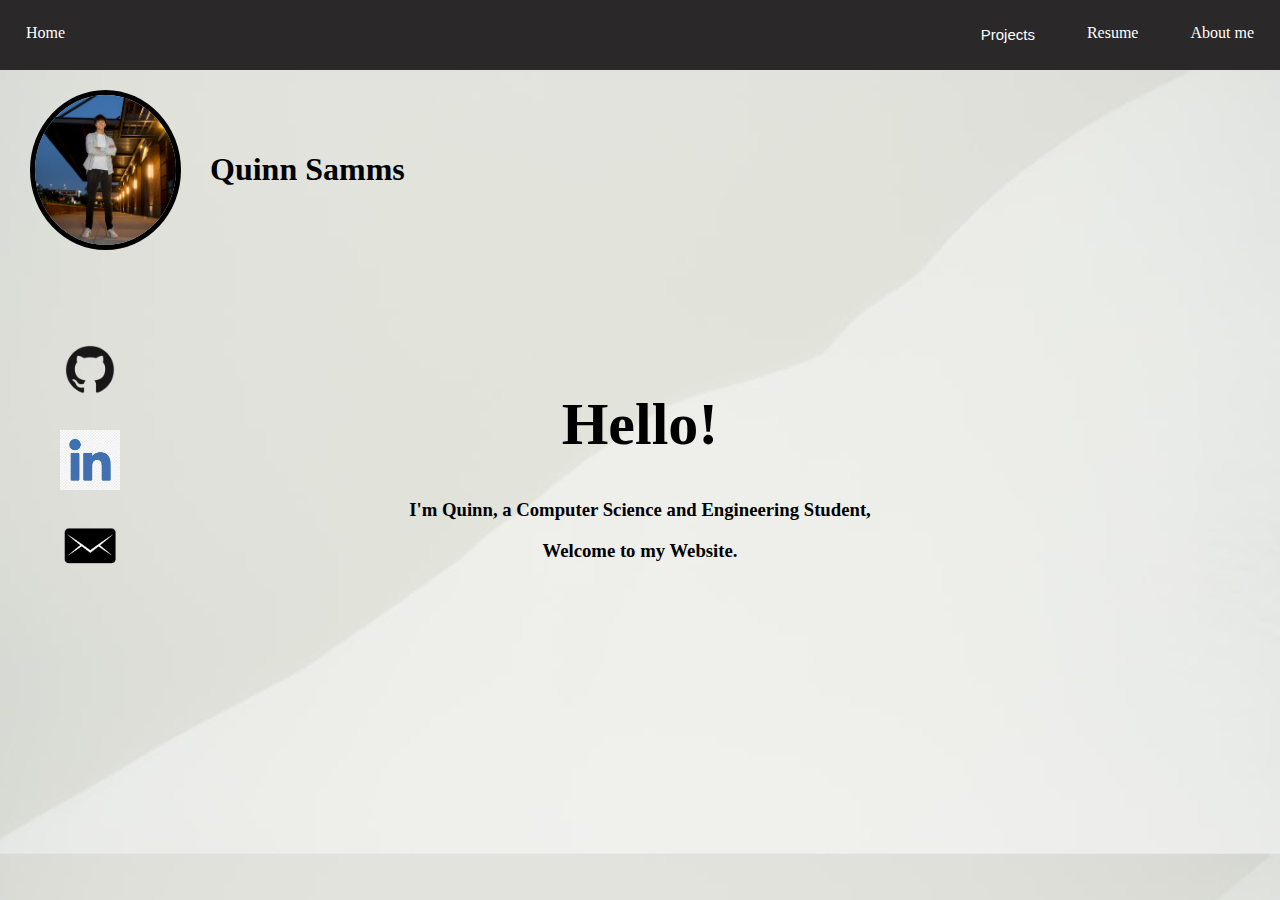
<file: index.html>
<!DOCTYPE html>
<html> 
    <head>
        <meta charset = "utf-8">
        <title>Super Cool Site</title>
        <link rel = "stylesheet" href = "./css/styles.css">
    </head>

    <body class = "homepage">
        <nav>
            <ul>
                <li style = "float:left;" class = "list"><a href = "index.html">Home</a></li>
                <li class = "list"><a href = "./html/aboutmepage.html">About me</a></li>
                <li class = "list"><a href = "./html/resumepage.html">Resume</a></li>
                <div class = "dropdown">
                    <button class = "dropbtn">Projects</button>
                    <div class = "dropdown-content">
                        <a href = "./html/webscraper.html">JobSearch</a>
                        <a href = "./html/spellingbeegame.html">SpellingBeeGame</a>
                    </div>
                </div>
            </ul>
        </nav>

        <div style = "position:absolute; left: 30px; top: 90px;">
            <img src="./images/me.png" class = "image" alt = "picture of me">
            <h1 style = "position:absolute; bottom: 45px; left:180px; width: 300px;">
                Quinn Samms
            </h1>
        </div>

        <div class = "logogroup">
            <li style = "display:inline-block;">
                <a href = "https://www.github.com/qsamms"><img src = "./images/github.png" class = "logo" alt = "github" style = "height:80px; position:relative; right:10px;"></a>
                <a href = "https://www.linkedin.com/in/quinn-samms-aa179819a/"><img src = "./images/linkedin.png" class = "logo" alt = "linkedin"></a>
                <a href = "mailto: qsamms11@gmail.com"><img src = "./images/mail.png" class = "logo" alt = "mail" style = "height:50px; position:relative; top:10px; left:3px;"></a>
            </li>
        </div>

        <div class = "middle">
            <h1 style = "font-size:60px;"><center>Hello!</center></h1>
            <h3><center>I'm Quinn, a Computer Science and Engineering Student,</center></h3>
            <h3><center>Welcome to my Website.</center></h3>
        </div>

    </body>
</html>
</file>
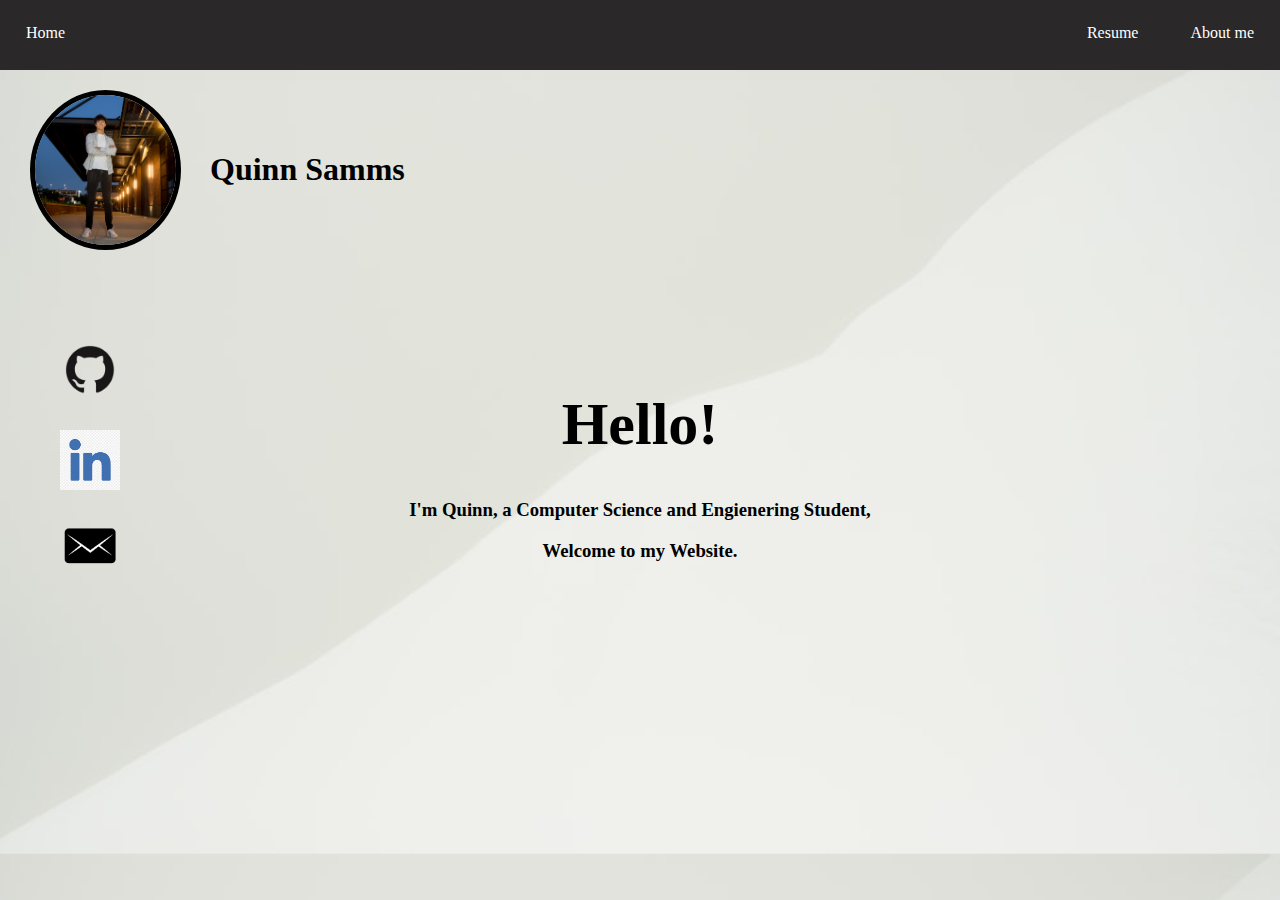
<file: html/index.html>
<!DOCTYPE html>
<html> 
    <head>
        <meta charset = "utf-8">
        <title>Super Cool Site</title>
        <link rel = "stylesheet" href = "../css/styles.css">
    </head>

    <body class = "homepage">
        <nav>
            <ul>
                <li style = "float:left;" class = "list"><a href = "index.html">Home</a></li>
                <li class = "list"><a href = "aboutmepage.html">About me</a></li>
                <li class = "list"><a href = "resumepage.html">Resume</a></li>
            </ul>
        </nav>

        <div style = "position:absolute; left: 30px; top: 90px;">
            <img src="../images/me.png" class = "image" alt = "picture of me">
            <h1 style = "position:absolute; bottom: 45px; left:180px; width: 300px;">
                Quinn Samms
            </h1>
        </div>

        <div class = "logogroup">
            <li style = "display:inline-block;">
                <a href = "https://www.github.com/qsamms"><img src = "../images/github.png" class = "logo" alt = "github" style = "height:80px; position:relative; right:10px;"></a>
                <a href = "https://www.linkedin.com/in/quinn-samms-aa179819a/"><img src = "../images/linkedin.png" class = "logo" alt = "linkedin"></a>
                <a href = "mailto: qsamms11@gmail.com"><img src = "../images/mail.png" class = "logo" alt = "mail" style = "height:50px; position:relative; top:10px; left:3px;"></a>
            </li>
        </div>

        <div class = "middle">
            <h1 style = "font-size:60px;"><center>Hello!</center></h1>
            <h3><center>I'm Quinn, a Computer Science and Engienering Student,</center></h3>
            <h3><center>Welcome to my Website.</center></h3>
        </div>

    </body>
</html>
</file>
<file: css/styles.css>
.homepage{
    font-family: "Georgia";
    background-image: url("../images/minimalist.jpeg");
    background-size: cover;
    margin:0;
    padding:0;
}

.resumepage{
    font-family: "Georgia";
    background-image: url("../images/minimalist.jpeg");
    background-size: cover;
    margin:0;
    padding:0;
}

a:link{
    color:white;
    text-decoration:none;
}

a:visited{
    color:white;
}

a:hover{
    color: rgb(30, 104, 168);
    text-decoration:underline;
}

ul{
    z-index: 9;
    list-style-type: none;
    position:fixed;
    margin:0;
    height: 70px;
    padding:0;
    background: rgb(42, 40, 40);
    width:100%;
    top:0;
    overflow: hidden;
}

.list{
    float:right;
    display: block;
    margin:10px;
    color:white;
    text-align:center;
    padding: 14px 16px;
    text-decoration:none;
}

.image{
    height: 150px;
    border-radius: 50%;
    border: 5px solid black;
    opacity: 1;
}

.icons{
    height:20px;
    position:relative;
    right:10px;
    top:5px;
}

.contactInfo{
    margin: 30px;
}

.header{
    padding: 180px;
    background: rgba(255, 255, 255,1);
    margin: 100px;
    font-size:15px;
    border: 5px solid black;
    border-radius:10px;
}

.headertext{
    float:right;
    width:600px;
    height:200px;
    text-align:left;
}

.middle{
    position:absolute;
    top:50%;
    left:50%;
    width:600px;
    height:400px;
    margin-left:-300px;
    margin-top:-100px;
}

.logogroup{
    float:left;
    position:absolute;
    left:50px;
    top:320px;
    list-style-type:none;
}

.logo{
    height: 60px;
    float:left;
    clear:left;
    padding:10px;
}

.dropbtn{
    background: transparent;
    float:right;
    color:white;
    margin:10px;
    display: block;
    padding: 16px;
    border:none;
    font-size:15px;
}

.dropdown{
    float: right;
}

.dropdown-content{
    display: none;
    position: absolute;
    box-shadow: 0px 8px 16px 0px;
    z-index:99;
}

.dropdown-content a{
    background: rgb(42, 40, 40);
    padding: 12px 16px;
    display:block;
}

.dropdown:hover .dropdown-content {display:block;}
</file>
